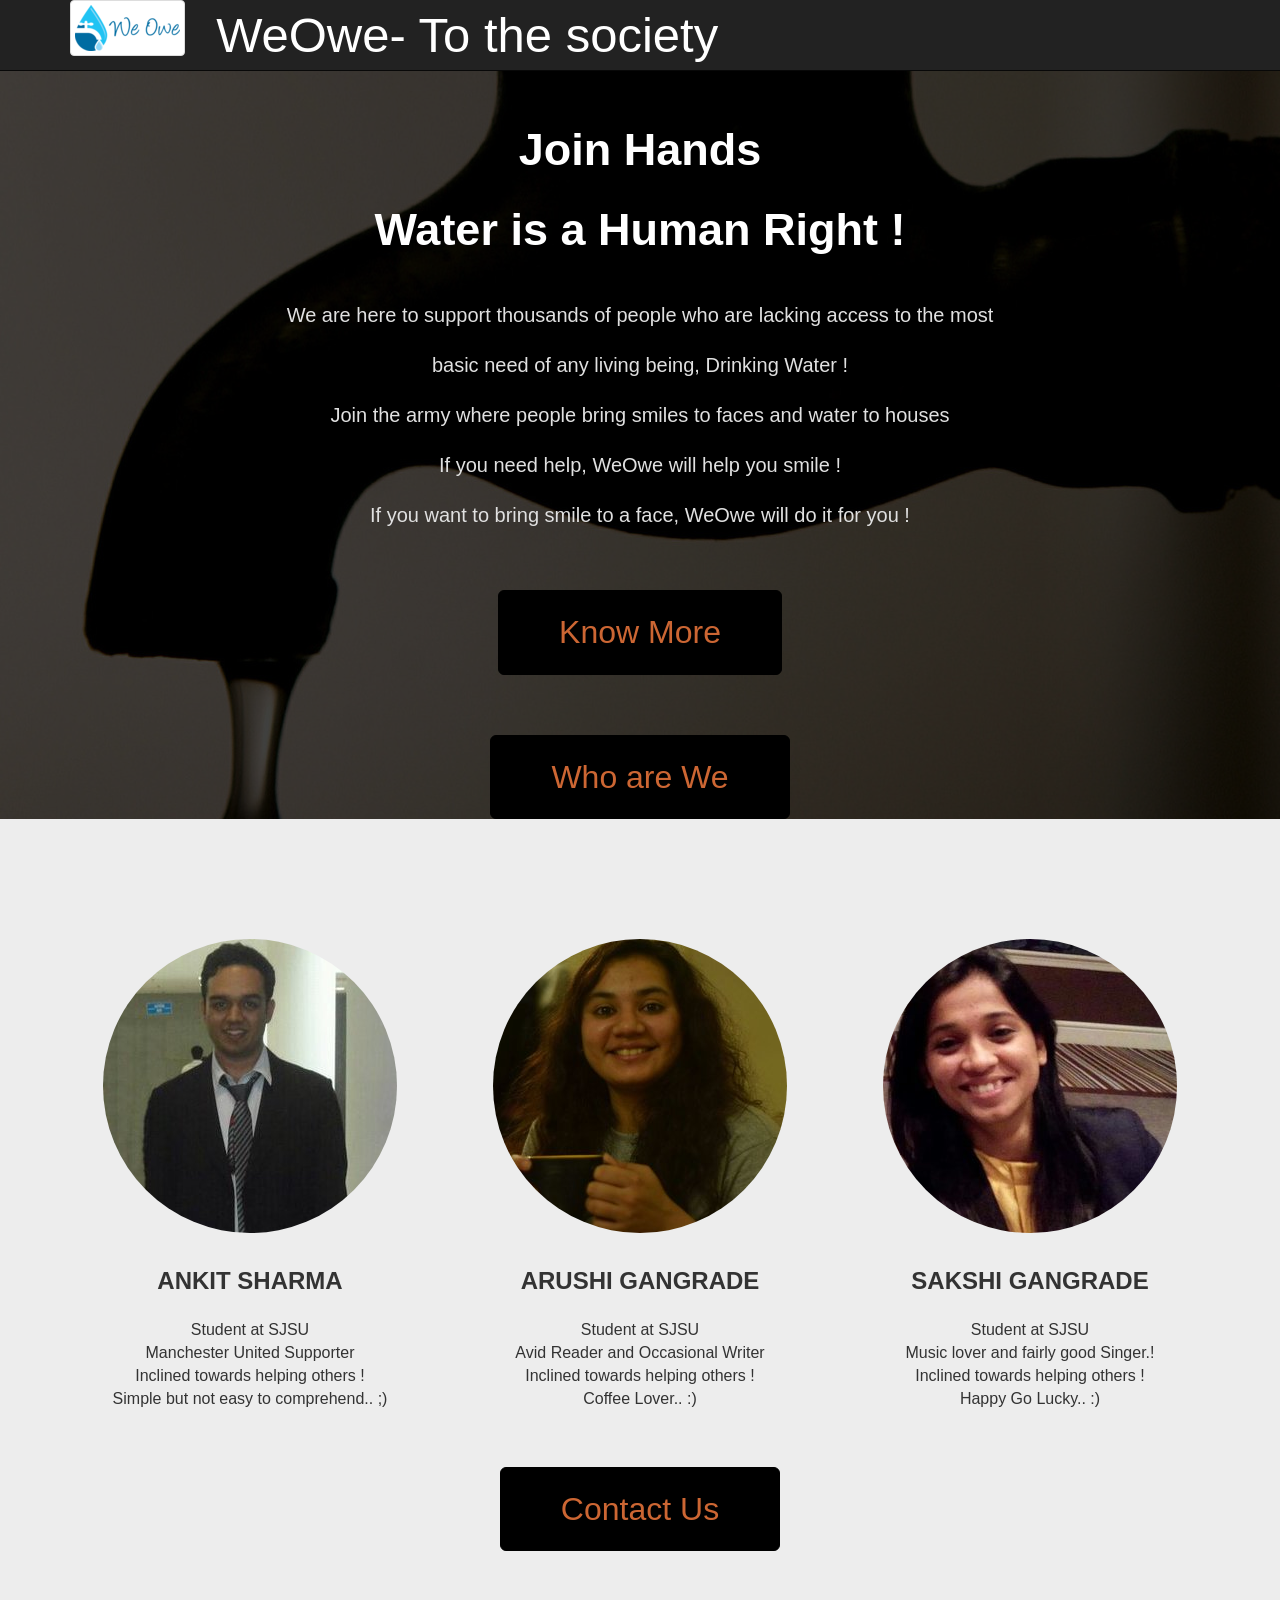
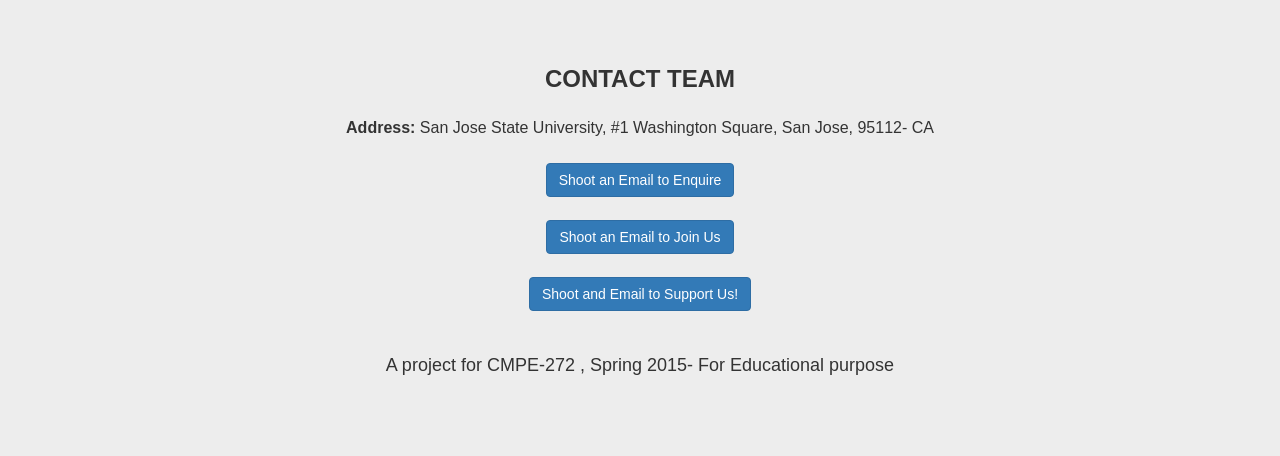
<file: public/index.html>
﻿<!DOCTYPE html>
<html xmlns="http://www.w3.org/1999/xhtml">
<head>
    <meta charset="utf-8" />
    <meta name="viewport" content="width=device-width, initial-scale=1, maximum-scale=1" />
    <meta name="description" content="" />
    <meta name="author" content="" />
    <!--[if IE]>
        <meta http-equiv="X-UA-Compatible" content="IE=edge,chrome=1">
        <![endif]-->
    <title>WeOwe- To the Society </title>
    <!-- BOOTSTRAP CORE CSS -->
    <link href="assets/css/bootstrap.css" rel="stylesheet" />
    <!-- CUSTOM CSS -->
    <link href="assets/css/style.css" rel="stylesheet" />
</head>
<body data-spy="scroll" data-target=".navbar-fixed-top">

    <div class="navbar navbar-inverse navbar-fixed-top" role="navigation">
        <div class="container">
            <div class="navbar-header">
                <button type="button" class="navbar-toggle" data-toggle="collapse" data-target=".navbar-collapse">
                    <span class="icon-bar"></span>
                    <span class="icon-bar"></span>
                    <span class="icon-bar"></span>
                </button>
                <a href="index.html"><img src="images/logoWeOwe.png" alt="logo" class="img-thumbnail" style="vertical-align:top"></a>
                &nbsp;&nbsp;&nbsp;&nbsp;&nbsp;&nbsp;
                <span style="color:white; font-size:3.5em">WeOwe- To the society</span>
              
            </div>
            </div>
        </div>
       
            <!-- NAVBAR END  -->


            <div id="home-sec">
                <div class="overlay">
                    <div class="container">
                        <div class="col-md-8 col-md-offset-2 text-center scroll-me">

                            <h1 style="padding-top:100px;">
                                <strong>Join Hands</strong>
                            </h1>
                            <h1> Water is a Human Right !</h1>
                            <p class="home-p">
                                We are here to support thousands of people who are lacking access to the
                                most basic need of any living being, Drinking Water ! <br>
                                Join the army where people bring smiles to faces and water to houses<br>
                                If you need help, WeOwe will help you smile !<br>
                                If you want to bring smile to a face, WeOwe will do it for you !<br>
                            </p>
                            <br />
                            <a href="index-sub.html" class="btn btn-info btn-lg"> Know More</a><br>
                            <br>
                            <br>
                            <br>
                            <a href="#about-sec" class="btn btn-info btn-lg"> Who are We </a>
                        </div>

                    </div>
                </div>

            </div>
            <!--HOME SECTION END  -->
            <section id="about-sec">
                <div class="container">

                    <div class="row text-center">
                        <div class="col-md-4">
                            <img src="assets/img/ankitmain.jpg" alt="" class="img-circle" />
                            <br />
                            <h3>Ankit Sharma </h3>
                            <p>
                                Student at SJSU<br>
                                Manchester United Supporter<br>
                                Inclined towards helping others !<br>
                                Simple but not easy to comprehend.. ;)

                            </p>

                        </div>

                        <div class="col-md-4">
                            <img src="assets/img/arushimain.jpg" alt="" class="img-circle" />
                            <br />
                            <h3>Arushi Gangrade</h3>

                            <p>
                                Student at SJSU <br>
                                Avid Reader and Occasional Writer <br>
                                Inclined towards helping others !<br>
                                Coffee Lover.. :)

                            </p>
                        </div>


                        <div class="col-md-4">
                            <img src="assets/img/sakshimain.jpg" alt="" class="img-circle" />
                            <br />
                            <h3>Sakshi Gangrade</h3>
                            <p>
                                Student at SJSU <br>
                                Music lover and fairly good Singer.!<br>
                                Inclined towards helping others !<br>
                                Happy Go Lucky.. :)

                            </p>
                        </div>
                        
                    </div>
                    <br />
                    <br />
                    <div class="col-md-8 col-md-offset-2 text-center scroll-me">
                        <a href="#contact-sec" class="btn btn-info btn-lg"> Contact Us </a>
                    </div>
                </div>
                <!-- CONTAINER END  -->
            </section>
  
        <!--DESCRIPTION SECTION END  -->
        <section id="contact-sec" style="padding-top:30px">
            <div class="container">
                <div class="row text-center">
                    <div class="col-md-8 col-md-offset-2">
                        <h3>Contact Team </h3>

                        <div class="form-group">
                            <strong>Address:</strong>  San Jose State University, #1 Washington Square, San Jose, 95112- CA
                            <br /><br />

                   
                            <a href="mailto:arushi.gangrade@sjsu.edu" class="btn btn-primary">Shoot an Email to Enquire</a><br /><br />
                            <a href="mailto:sakshi.gangrade@sjsu.edu" class="btn btn-primary">Shoot an Email to Join Us</a><br /><br />
                            <a href="mailto:ankit.sharma01@sjsu.edu" class="btn btn-primary">Shoot and Email to Support Us!</a>

                        </div>
                        <div class="footer">
                            <h4>A project for CMPE-272 , Spring 2015- For Educational purpose </h4>
                        </div>
                    </div>
                </div>
            </div>
        </section>
        <!--CONTACT SECTION END  -->
        <!-- JAVASCRIPT FILES PLACED AT THE BOTTOM TO REDUCE THE LOADING TIME  -->
        <!-- CORE JQUERY  SCRIPTS -->
        <script src="assets/js/jquery-1.11.1.js"></script>
        <!-- BOOTSTRAP SCRIPTS  -->
        <script src="assets/js/bootstrap.js"></script>
        <!-- SCROLLING SCRIPTS PLUGIN  -->
        <script src="assets/js/jquery.easing.min.js"></script>
        <!-- CUSTOM SCRIPTS   -->
        <script src="assets/js/custom.js"></script>
</body>
</html>
</file>
<file: public/assets/css/style.css>
﻿   /*=============================================================
    Authour URI: www.binarytheme.com
    License: Commons Attribution 3.0

    http://creativecommons.org/licenses/by/3.0/

    100% Free To use For Personal And Commercial Use.
    IN EXCHANGE JUST GIVE US CREDITS AND TELL YOUR FRIENDS ABOUT US
   ====================================================*/
/*==============================
General Styles
==============================*/
.navbar-brand {
    height:80px;
}
.nav .navbar-right {
    
}

 .navbar-default .navbar-nav > .active > a, .navbar-inverse .navbar-nav > .active > a:hover, .navbar-inverse .navbar-nav > .active > a:focus {
          color: #fff;
          background-color: #7EACFF; 
      }
 h3 {
padding: 15px 5px;
font-weight: 900;
text-transform: uppercase;
}
 section {
    padding-top:120px;
     
}

/* =============================================================
  HOME SECTION STYLES
 ============================================================ */
#home-sec {
    
    background: url(../img/maintap.jpg) no-repeat center center;
    padding: 0;
    -webkit-background-size: cover;
    background-size: cover;
    -moz-background-size: cover;
    min-height: 600px;
}

    #home-sec .overlay {
        background-color: rgba(0, 0, 0, 0.75);
        min-height: 600px;
    }

    #home-sec h1 {
        line-height: 60px;
        font-size: 45px;
        font-weight: 900;
        color: #fff;
    }

    #home-sec mark {
        background-color: rgba(21, 236, 121, 0.5);
        color: #fff;
        padding: 10px 5px 10px 19px;
        margin: 0px 15px 0px 8px;
        border-radius: 10px;
        -moz-border-radius: 10px;
        -webkit-border-radius: 10px;
    }

.home-p {
    line-height: 50px;
    color: #E0E0E0;
    font-size: 20px;
    padding-top: 20px;
    padding-bottom: 20px;
}
/* =============================================================
  ABOUT SECTION STYLES
 ============================================================ */
#about-sec {
    background-color: #ededed;
    font-size:16px;
    padding-bottom:50px;
}
/* =============================================================
  DESCRIPTION SECTION STYLES
 ============================================================ */
#description-sec {
    padding-bottom:50px;
}

    #description-sec p {
        font-size:20px;
        line-height:35px;
    }
    /* =============================================================
  CONTACT SECTION STYLES
 ============================================================ */
#contact-sec {
    background-color: #ededed;
    font-size:16px;
    padding-bottom:50px;
}

 /* =============================================================
  FOOTER SECTION STYLES
 ============================================================ */
.footer {
    padding:20px;
    font-size:15px;

}
    .footer a ,.footer a:hover {
        color:rgba(0, 0, 0, 0.75);
        text-decoration:none;
    }
</file>
